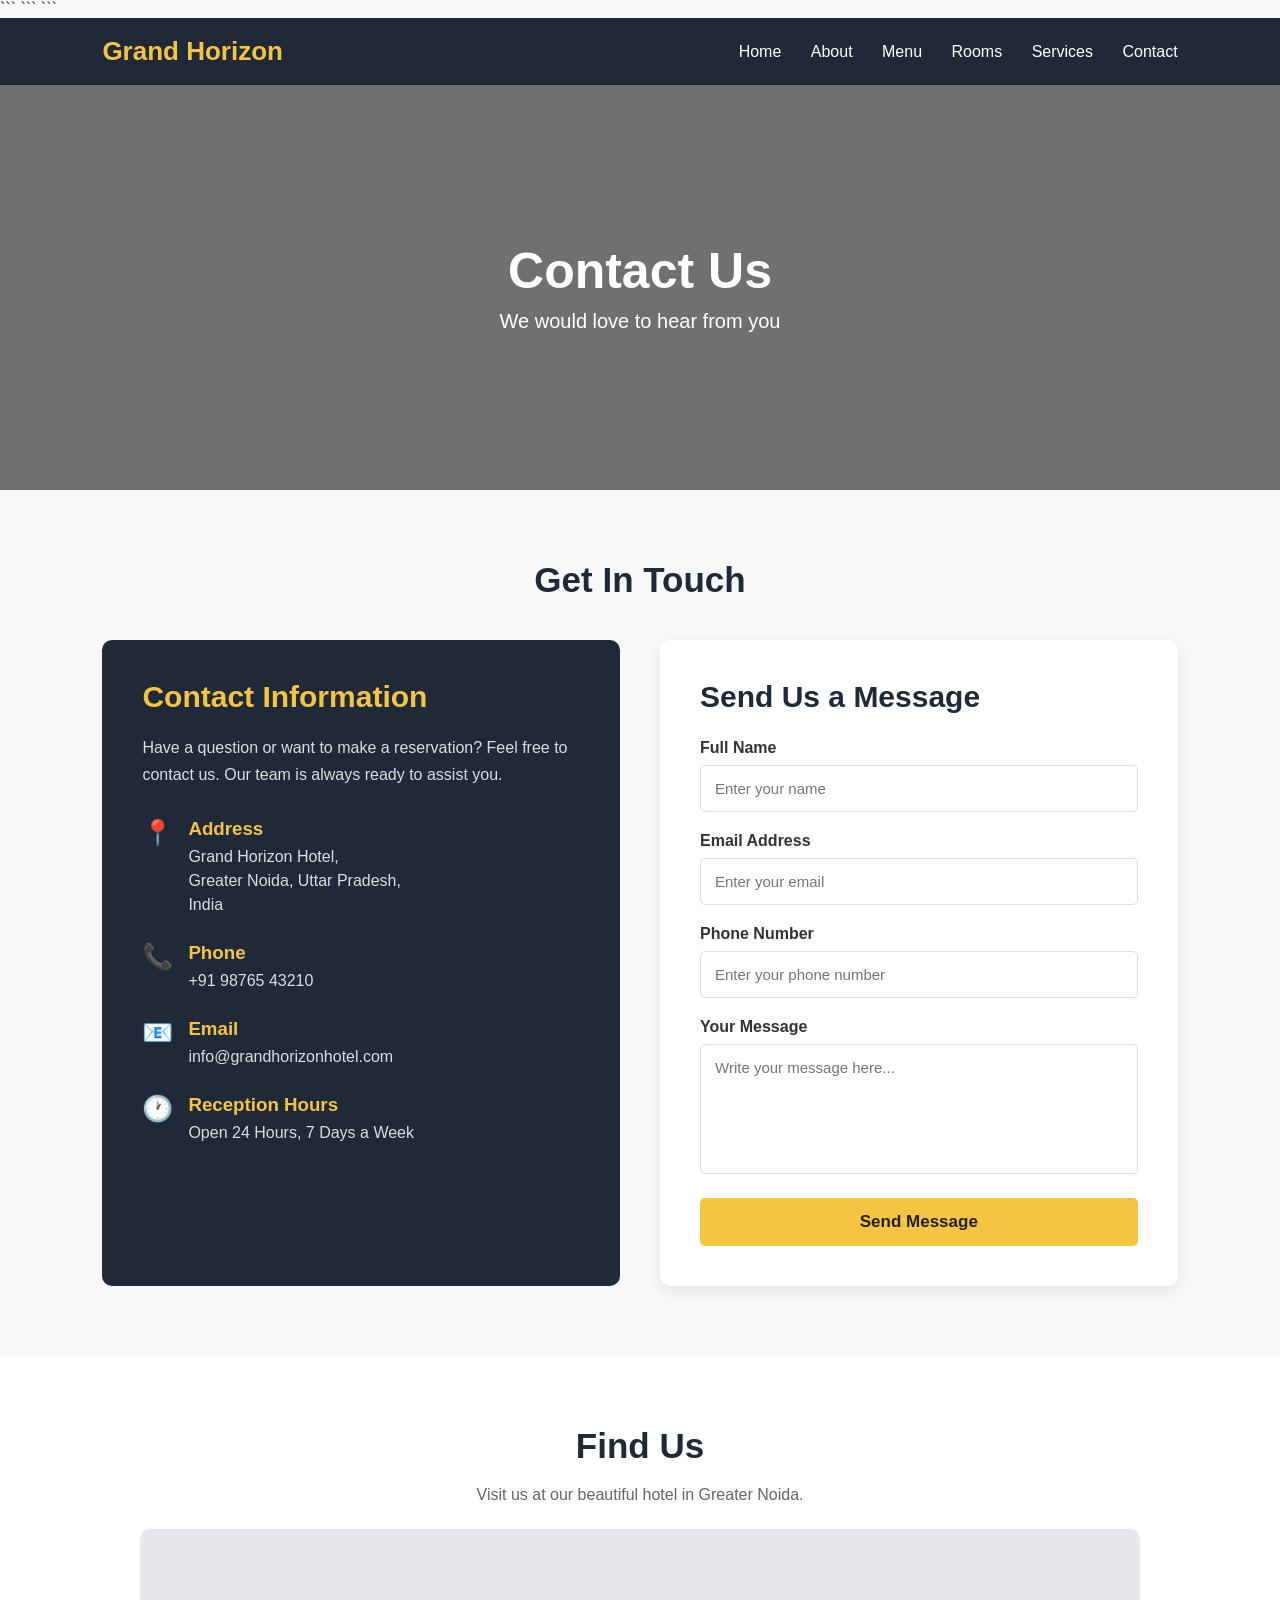
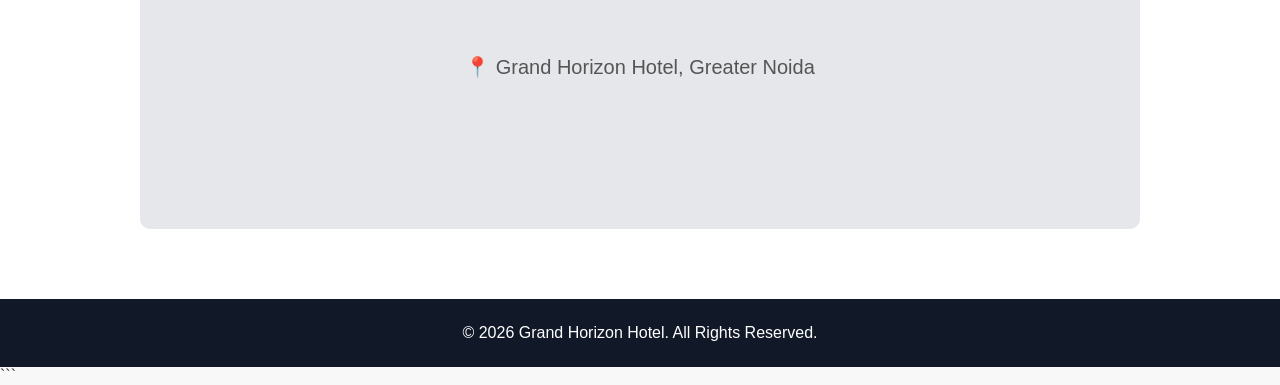
<file: contact.html>
<!DOCTYPE html>

<html lang="en">
<head>
    <meta charset="UTF-8">
    <meta name="viewport" content="width=device-width, initial-scale=1.0">

```
<title>Contact Us | Grand Horizon Hotel</title>

<style>
    * {
        margin: 0;
        padding: 0;
        box-sizing: border-box;
        font-family: Arial, sans-serif;
    }

    body {
        background-color: #f8f8f8;
        color: #333;
    }

    /* Navbar */
    header {
        background-color: #1f2937;
        color: white;
        padding: 18px 8%;
        display: flex;
        justify-content: space-between;
        align-items: center;
    }

    .logo {
        font-size: 26px;
        font-weight: bold;
        color: #f5c542;
    }

    nav a {
        color: white;
        text-decoration: none;
        margin-left: 25px;
        font-size: 16px;
    }

    nav a:hover {
        color: #f5c542;
    }

    /* Page Banner */
    .page-banner {
        height: 45vh;

        background: linear-gradient(
            rgba(0, 0, 0, 0.55),
            rgba(0, 0, 0, 0.55)
        ),
        url("https://images.unsplash.com/photo-1564501049412-61c2a3083791")
        center/cover;

        display: flex;
        justify-content: center;
        align-items: center;
        text-align: center;
        color: white;
    }

    .page-banner h1 {
        font-size: 50px;
        margin-bottom: 10px;
    }

    .page-banner p {
        font-size: 20px;
    }

    /* Contact Section */
    .contact-section {
        padding: 70px 8%;
    }

    .section-title {
        text-align: center;
        font-size: 35px;
        color: #1f2937;
        margin-bottom: 40px;
    }

    .contact-container {
        display: grid;
        grid-template-columns: 1fr 1fr;
        gap: 40px;
    }

    /* Contact Information */
    .contact-info {
        background-color: #1f2937;
        color: white;
        padding: 40px;
        border-radius: 10px;
    }

    .contact-info h2 {
        color: #f5c542;
        font-size: 30px;
        margin-bottom: 20px;
    }

    .contact-info > p {
        line-height: 1.7;
        margin-bottom: 30px;
        color: #ddd;
    }

    .contact-item {
        display: flex;
        align-items: flex-start;
        gap: 15px;
        margin-bottom: 25px;
    }

    .contact-icon {
        font-size: 25px;
    }

    .contact-item h3 {
        color: #f5c542;
        margin-bottom: 5px;
    }

    .contact-item p {
        color: #ddd;
        line-height: 1.5;
    }

    /* Contact Form */
    .contact-form {
        background-color: white;
        padding: 40px;
        border-radius: 10px;
        box-shadow: 0 5px 15px rgba(0, 0, 0, 0.08);
    }

    .contact-form h2 {
        color: #1f2937;
        font-size: 30px;
        margin-bottom: 25px;
    }

    .form-group {
        margin-bottom: 20px;
    }

    .form-group label {
        display: block;
        margin-bottom: 8px;
        font-weight: bold;
        color: #333;
    }

    .form-group input,
    .form-group textarea {
        width: 100%;
        padding: 14px;
        border: 1px solid #ddd;
        border-radius: 5px;
        font-size: 15px;
    }

    .form-group textarea {
        height: 130px;
        resize: none;
    }

    .submit-btn {
        width: 100%;
        padding: 14px;
        background-color: #f5c542;
        color: #222;
        border: none;
        border-radius: 5px;
        font-size: 17px;
        font-weight: bold;
        cursor: pointer;
    }

    .submit-btn:hover {
        background-color: #d9a900;
    }

    /* Map / Location */
    .location {
        padding: 70px 8%;
        background-color: white;
        text-align: center;
    }

    .location h2 {
        font-size: 35px;
        color: #1f2937;
        margin-bottom: 20px;
    }

    .location p {
        color: #666;
        margin-bottom: 25px;
    }

    .map-box {
        max-width: 1000px;
        height: 300px;
        margin: auto;
        background-color: #e5e7eb;
        display: flex;
        justify-content: center;
        align-items: center;
        border-radius: 10px;
    }

    .map-box p {
        font-size: 20px;
        color: #555;
    }

    /* Footer */
    footer {
        background-color: #111827;
        color: white;
        text-align: center;
        padding: 25px;
    }

    /* Responsive Design */
    @media (max-width: 768px) {

        header {
            flex-direction: column;
            gap: 15px;
        }

        nav a {
            margin: 0 8px;
        }

        .page-banner h1 {
            font-size: 38px;
        }

        .contact-container {
            grid-template-columns: 1fr;
        }

        .contact-info,
        .contact-form {
            padding: 25px;
        }
    }
</style>
```

</head>

<body>

```
<!-- Navigation Bar -->
<header>

    <div class="logo">
        Grand Horizon
    </div>

    <nav>
        <a href="index.html">Home</a>
        <a href="about.html">About</a>
        <a href="menu.html">Menu</a>
        <a href="rooms.html">Rooms</a>
        <a href="services.html">Services</a>
        <a href="contact.html">Contact</a>
    </nav>

</header>


<!-- Page Banner -->
<section class="page-banner">

    <div>
        <h1>Contact Us</h1>

        <p>
            We would love to hear from you
        </p>
    </div>

</section>


<!-- Contact Section -->
<section class="contact-section">

    <h2 class="section-title">
        Get In Touch
    </h2>

    <div class="contact-container">

        <!-- Contact Information -->
        <div class="contact-info">

            <h2>Contact Information</h2>

            <p>
                Have a question or want to make a reservation?
                Feel free to contact us. Our team is always ready
                to assist you.
            </p>


            <div class="contact-item">

                <div class="contact-icon">
                    📍
                </div>

                <div>
                    <h3>Address</h3>

                    <p>
                        Grand Horizon Hotel,<br>
                        Greater Noida, Uttar Pradesh,<br>
                        India
                    </p>
                </div>

            </div>


            <div class="contact-item">

                <div class="contact-icon">
                    📞
                </div>

                <div>
                    <h3>Phone</h3>

                    <p>
                        +91 98765 43210
                    </p>
                </div>

            </div>


            <div class="contact-item">

                <div class="contact-icon">
                    📧
                </div>

                <div>
                    <h3>Email</h3>

                    <p>
                        info@grandhorizonhotel.com
                    </p>
                </div>

            </div>


            <div class="contact-item">

                <div class="contact-icon">
                    🕐
                </div>

                <div>
                    <h3>Reception Hours</h3>

                    <p>
                        Open 24 Hours, 7 Days a Week
                    </p>
                </div>

            </div>

        </div>


        <!-- Contact Form -->
        <div class="contact-form">

            <h2>Send Us a Message</h2>

            <form>

                <div class="form-group">

                    <label for="name">
                        Full Name
                    </label>

                    <input
                        type="text"
                        id="name"
                        placeholder="Enter your name"
                        required
                    >

                </div>


                <div class="form-group">

                    <label for="email">
                        Email Address
                    </label>

                    <input
                        type="email"
                        id="email"
                        placeholder="Enter your email"
                        required
                    >

                </div>


                <div class="form-group">

                    <label for="phone">
                        Phone Number
                    </label>

                    <input
                        type="tel"
                        id="phone"
                        placeholder="Enter your phone number"
                    >

                </div>


                <div class="form-group">

                    <label for="message">
                        Your Message
                    </label>

                    <textarea
                        id="message"
                        placeholder="Write your message here..."
                        required
                    ></textarea>

                </div>


                <button
                    type="submit"
                    class="submit-btn"
                >
                    Send Message
                </button>

            </form>

        </div>

    </div>

</section>


<!-- Location Section -->
<section class="location">

    <h2>Find Us</h2>

    <p>
        Visit us at our beautiful hotel in Greater Noida.
    </p>

    <div class="map-box">

        <p>
            📍 Grand Horizon Hotel, Greater Noida
        </p>

    </div>

</section>


<!-- Footer -->
<footer>

    <p>
        © 2026 Grand Horizon Hotel. All Rights Reserved.
    </p>

</footer>
```

</body>
</html>
</file>
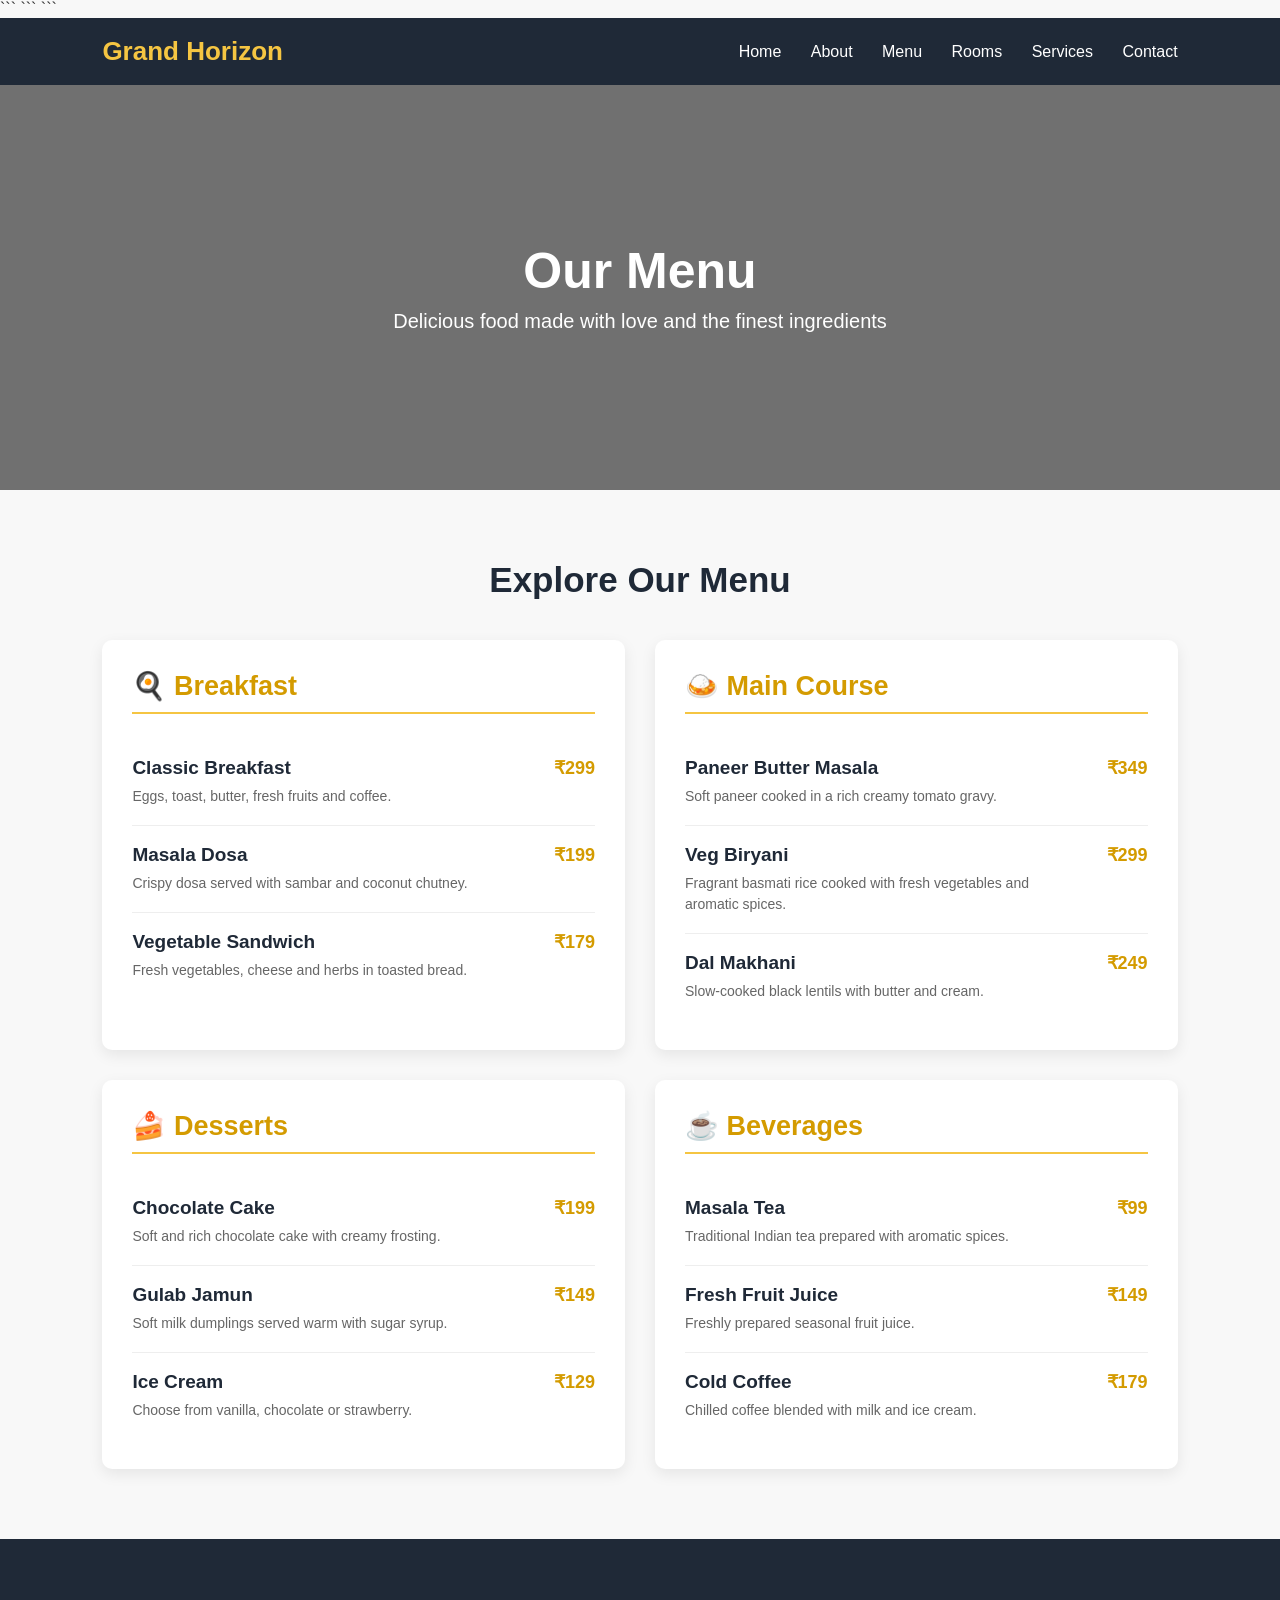
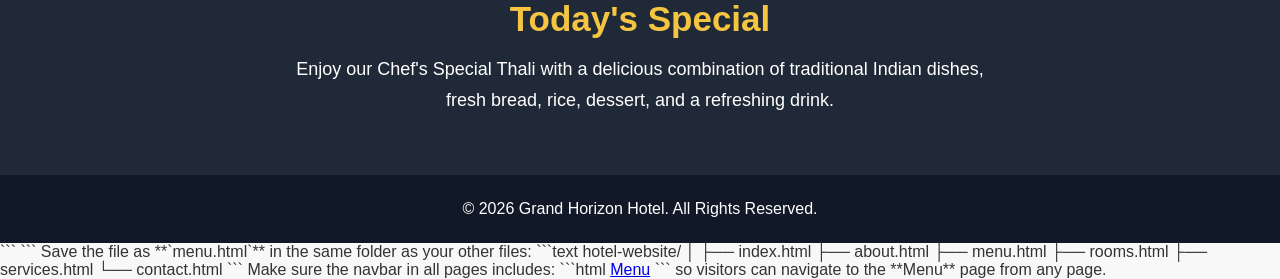
<file: menu.html>
<!DOCTYPE html>

<html lang="en">
<head>
    <meta charset="UTF-8">
    <meta name="viewport" content="width=device-width, initial-scale=1.0">

```
<title>Menu | Grand Horizon Hotel</title>

<style>
    * {
        margin: 0;
        padding: 0;
        box-sizing: border-box;
        font-family: Arial, sans-serif;
    }

    body {
        background-color: #f8f8f8;
        color: #333;
    }

    /* Navbar */
    header {
        background-color: #1f2937;
        color: white;
        padding: 18px 8%;
        display: flex;
        justify-content: space-between;
        align-items: center;
    }

    .logo {
        font-size: 26px;
        font-weight: bold;
        color: #f5c542;
    }

    nav a {
        color: white;
        text-decoration: none;
        margin-left: 25px;
        font-size: 16px;
    }

    nav a:hover {
        color: #f5c542;
    }

    /* Page Banner */
    .page-banner {
        height: 45vh;

        background: linear-gradient(
            rgba(0, 0, 0, 0.55),
            rgba(0, 0, 0, 0.55)
        ),
        url("https://images.unsplash.com/photo-1414235077428-338989a2e8c0")
        center/cover;

        display: flex;
        justify-content: center;
        align-items: center;
        text-align: center;
        color: white;
    }

    .page-banner h1 {
        font-size: 50px;
        margin-bottom: 10px;
    }

    .page-banner p {
        font-size: 20px;
    }

    /* Menu Section */
    .menu-section {
        padding: 70px 8%;
    }

    .section-title {
        text-align: center;
        font-size: 35px;
        color: #1f2937;
        margin-bottom: 40px;
    }

    .menu-container {
        display: grid;
        grid-template-columns: repeat(2, 1fr);
        gap: 30px;
    }

    .menu-category {
        background-color: white;
        padding: 30px;
        border-radius: 10px;
        box-shadow: 0 5px 15px rgba(0, 0, 0, 0.08);
    }

    .menu-category h2 {
        color: #d49b00;
        font-size: 27px;
        margin-bottom: 25px;
        border-bottom: 2px solid #f5c542;
        padding-bottom: 10px;
    }

    .menu-item {
        display: flex;
        justify-content: space-between;
        align-items: flex-start;
        padding: 18px 0;
        border-bottom: 1px solid #eee;
    }

    .menu-item:last-child {
        border-bottom: none;
    }

    .item-info h3 {
        color: #1f2937;
        font-size: 19px;
        margin-bottom: 7px;
    }

    .item-info p {
        color: #666;
        font-size: 14px;
        line-height: 1.5;
        max-width: 350px;
    }

    .price {
        color: #d49b00;
        font-size: 18px;
        font-weight: bold;
        white-space: nowrap;
        margin-left: 15px;
    }

    /* Special Offer */
    .special-offer {
        background-color: #1f2937;
        color: white;
        text-align: center;
        padding: 60px 8%;
    }

    .special-offer h2 {
        color: #f5c542;
        font-size: 35px;
        margin-bottom: 15px;
    }

    .special-offer p {
        font-size: 18px;
        line-height: 1.7;
        max-width: 700px;
        margin: auto;
    }

    /* Footer */
    footer {
        background-color: #111827;
        color: white;
        text-align: center;
        padding: 25px;
    }

    /* Responsive Design */
    @media (max-width: 768px) {

        header {
            flex-direction: column;
            gap: 15px;
        }

        nav a {
            margin: 0 8px;
        }

        .page-banner h1 {
            font-size: 38px;
        }

        .menu-container {
            grid-template-columns: 1fr;
        }

        .menu-item {
            flex-direction: column;
            gap: 10px;
        }

        .price {
            margin-left: 0;
        }
    }
</style>
```

</head>

<body>

```
<!-- Navigation Bar -->
<header>

    <div class="logo">
        Grand Horizon
    </div>

    <nav>
        <a href="index.html">Home</a>
        <a href="about.html">About</a>
        <a href="menu.html">Menu</a>
        <a href="rooms.html">Rooms</a>
        <a href="services.html">Services</a>
        <a href="contact.html">Contact</a>
    </nav>

</header>


<!-- Page Banner -->
<section class="page-banner">

    <div>
        <h1>Our Menu</h1>

        <p>
            Delicious food made with love and the finest ingredients
        </p>
    </div>

</section>


<!-- Menu Section -->
<section class="menu-section">

    <h2 class="section-title">
        Explore Our Menu
    </h2>

    <div class="menu-container">

        <!-- Breakfast -->
        <div class="menu-category">

            <h2>🍳 Breakfast</h2>

            <div class="menu-item">

                <div class="item-info">
                    <h3>Classic Breakfast</h3>
                    <p>
                        Eggs, toast, butter, fresh fruits and coffee.
                    </p>
                </div>

                <span class="price">₹299</span>

            </div>


            <div class="menu-item">

                <div class="item-info">
                    <h3>Masala Dosa</h3>
                    <p>
                        Crispy dosa served with sambar and coconut chutney.
                    </p>
                </div>

                <span class="price">₹199</span>

            </div>


            <div class="menu-item">

                <div class="item-info">
                    <h3>Vegetable Sandwich</h3>
                    <p>
                        Fresh vegetables, cheese and herbs in toasted bread.
                    </p>
                </div>

                <span class="price">₹179</span>

            </div>

        </div>


        <!-- Main Course -->
        <div class="menu-category">

            <h2>🍛 Main Course</h2>

            <div class="menu-item">

                <div class="item-info">
                    <h3>Paneer Butter Masala</h3>
                    <p>
                        Soft paneer cooked in a rich creamy tomato gravy.
                    </p>
                </div>

                <span class="price">₹349</span>

            </div>


            <div class="menu-item">

                <div class="item-info">
                    <h3>Veg Biryani</h3>
                    <p>
                        Fragrant basmati rice cooked with fresh vegetables
                        and aromatic spices.
                    </p>
                </div>

                <span class="price">₹299</span>

            </div>


            <div class="menu-item">

                <div class="item-info">
                    <h3>Dal Makhani</h3>
                    <p>
                        Slow-cooked black lentils with butter and cream.
                    </p>
                </div>

                <span class="price">₹249</span>

            </div>

        </div>


        <!-- Desserts -->
        <div class="menu-category">

            <h2>🍰 Desserts</h2>

            <div class="menu-item">

                <div class="item-info">
                    <h3>Chocolate Cake</h3>
                    <p>
                        Soft and rich chocolate cake with creamy frosting.
                    </p>
                </div>

                <span class="price">₹199</span>

            </div>


            <div class="menu-item">

                <div class="item-info">
                    <h3>Gulab Jamun</h3>
                    <p>
                        Soft milk dumplings served warm with sugar syrup.
                    </p>
                </div>

                <span class="price">₹149</span>

            </div>


            <div class="menu-item">

                <div class="item-info">
                    <h3>Ice Cream</h3>
                    <p>
                        Choose from vanilla, chocolate or strawberry.
                    </p>
                </div>

                <span class="price">₹129</span>

            </div>

        </div>


        <!-- Beverages -->
        <div class="menu-category">

            <h2>☕ Beverages</h2>

            <div class="menu-item">

                <div class="item-info">
                    <h3>Masala Tea</h3>
                    <p>
                        Traditional Indian tea prepared with aromatic spices.
                    </p>
                </div>

                <span class="price">₹99</span>

            </div>


            <div class="menu-item">

                <div class="item-info">
                    <h3>Fresh Fruit Juice</h3>
                    <p>
                        Freshly prepared seasonal fruit juice.
                    </p>
                </div>

                <span class="price">₹149</span>

            </div>


            <div class="menu-item">

                <div class="item-info">
                    <h3>Cold Coffee</h3>
                    <p>
                        Chilled coffee blended with milk and ice cream.
                    </p>
                </div>

                <span class="price">₹179</span>

            </div>

        </div>

    </div>

</section>


<!-- Special Offer -->
<section class="special-offer">

    <h2>Today's Special</h2>

    <p>
        Enjoy our Chef's Special Thali with a delicious combination
        of traditional Indian dishes, fresh bread, rice, dessert,
        and a refreshing drink.
    </p>

</section>


<!-- Footer -->
<footer>

    <p>
        © 2026 Grand Horizon Hotel. All Rights Reserved.
    </p>

</footer>
```

</body>
</html>
```

Save the file as **`menu.html`** in the same folder as your other files:

```text
hotel-website/
│
├── index.html
├── about.html
├── menu.html
├── rooms.html
├── services.html
└── contact.html
```

Make sure the navbar in all pages includes:

```html
<a href="menu.html">Menu</a>
```

so visitors can navigate to the **Menu** page from any page.
</file>
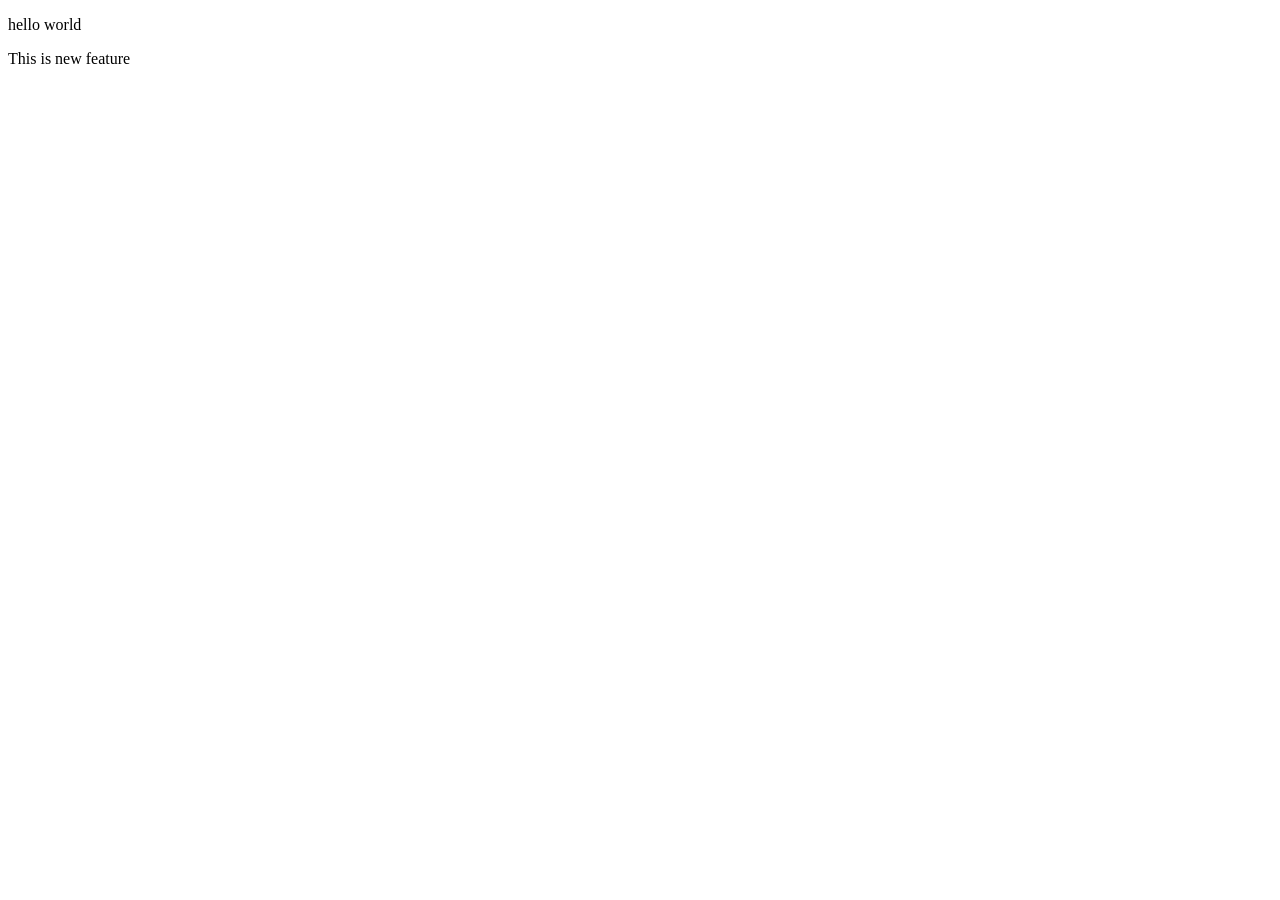
<file: project.html>
<!DOCTYPE html>
<html lang="en">
<head>
    <meta charset="UTF-8">
    <meta name="viewport" content="width=device-width, initial-scale=1.0">
    <title>Document</title>
</head>
<body>
    <p>hello world</p>
    <p>This is new feature</p>
</body>
</html>
</file>
